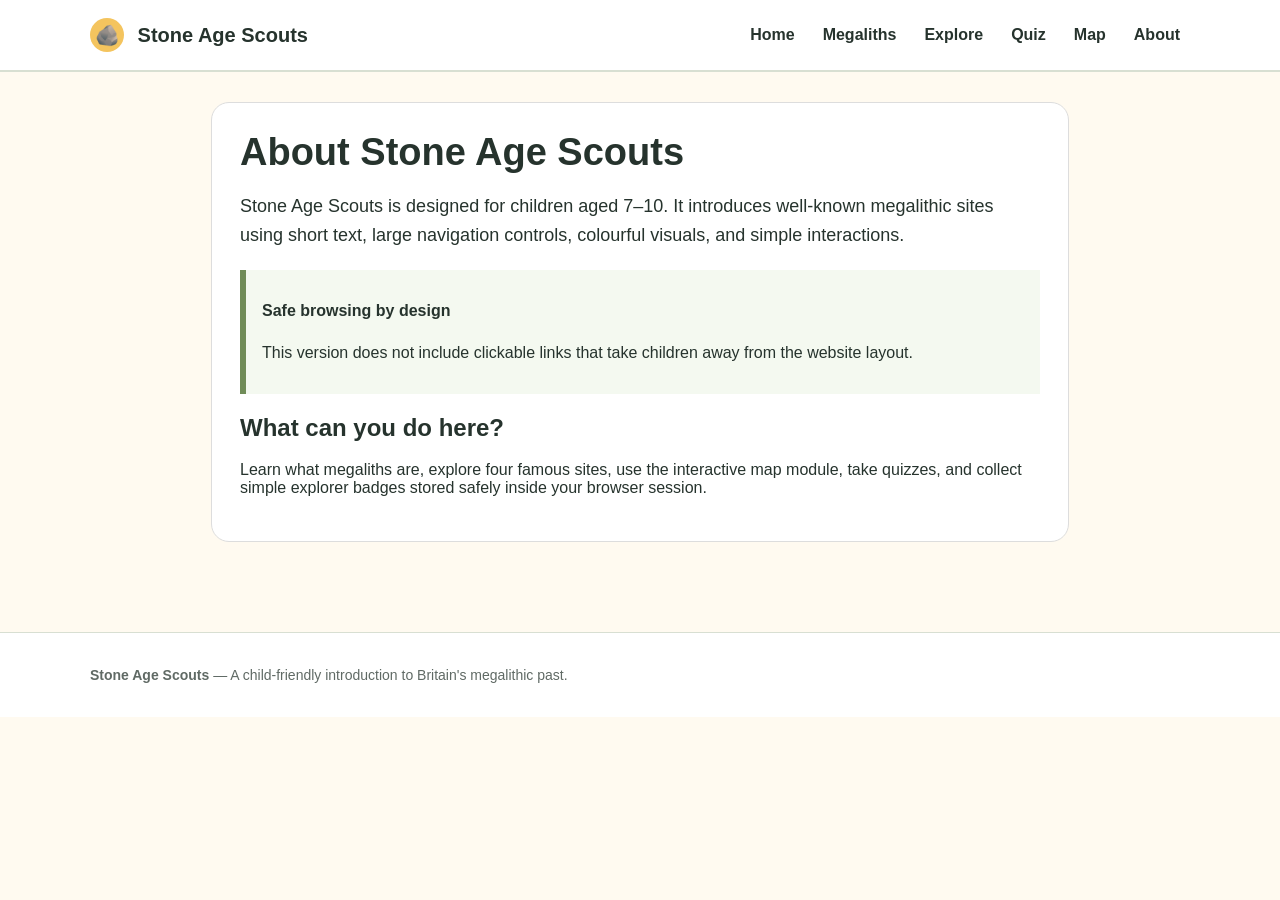
<file: about.html>
<!DOCTYPE html>
<html lang="en-GB">
<head>
    <meta charset="UTF-8">
    <meta name="viewport" content="width=device-width, initial-scale=1.0">
    <title>About Us | Stone Age Scouts</title>
    <link rel="stylesheet" href="style.css">
</head>
<body data-site="about">

    <nav class="navbar" aria-label="Main Navigation">
        <div class="container nav-row">
            <a href="index.html" class="brand">
                <span class="brand-mark" aria-hidden="true">🪨</span> Stone Age Scouts
            </a>
            <button class="menu-toggle" aria-expanded="false" aria-controls="navLinks">Menu</button>
            <div id="navLinks" class="nav-links">
                <a href="index.html">Home</a>
                <a href="what-are-megaliths.html">Megaliths</a>
                <a href="explore.html">Explore</a>
                <a href="quiz.html">Quiz</a>
                <a href="map.html">Map</a>
                <a href="about.html" class="active">About</a>
            </div>
        </div>
    </nav>

    <main class="container main-content">
        <article class="content-card" style="max-width: 800px; margin: 0 auto;">
            <h1 class="section-title">About Stone Age Scouts</h1>
            <p class="lead">Stone Age Scouts is designed for children aged 7–10. It introduces well-known megalithic sites using short text, large navigation controls, colourful visuals, and simple interactions.</p>
            
            <aside class="fact-box" style="border-left-color: #708c58; background-color: #f4f9f0;">
                <p><strong>Safe browsing by design</strong><br>
                This version does not include clickable links that take children away from the website layout.</p>
            </aside>

            <h2>What can you do here?</h2>
            <p>Learn what megaliths are, explore four famous sites, use the interactive map module, take quizzes, and collect simple explorer badges stored safely inside your browser session.</p>
        </article>
    </main>

    <footer class="site-footer">
        <div class="container small">
            <p><strong>Stone Age Scouts</strong> — A child-friendly introduction to Britain's megalithic past.</p>
        </div>
    </footer>

    <script src="script.js"></script>
</body>
</html>
</file>
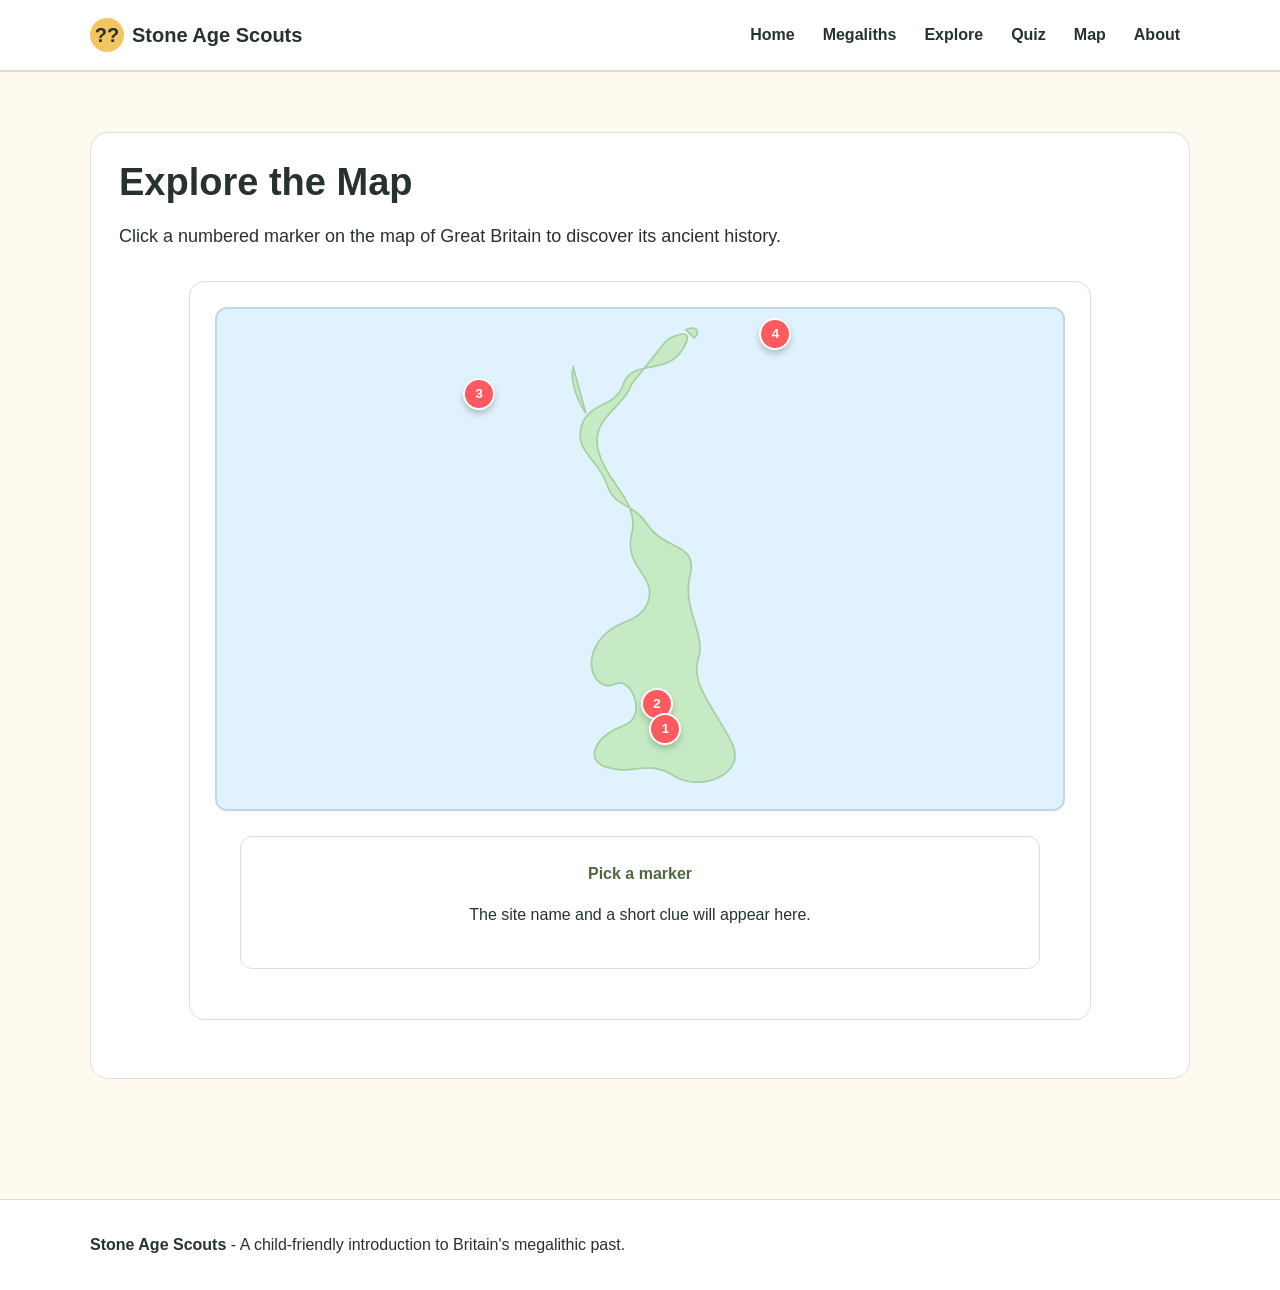
<file: map.html>
<!DOCTYPE html>
<html lang="en">
<head>
    <meta charset="UTF-8">
    <meta name="viewport" content="width=device-width, initial-scale=1.0">
    <title>Map | Stone Age Scouts</title>
    <link rel="stylesheet" href="style.css">
    <style>
        /* Custom map styling to ensure the map visual looks great and stands out */
        .map-stage {
            position: relative;
            height: 500px;
            background-color: #e0f2fe; /* Light blue sea background */
            border-radius: 12px;
            overflow: hidden;
            border: 2px solid #bdd7ee;
        }
        .uk-map-vector {
            width: 100%;
            height: 100%;
            opacity: 0.85;
        }
        .map-marker {
            position: absolute;
            width: 32px;
            height: 32px;
            background-color: #ff5a5f;
            color: white;
            border: 2px solid white;
            border-radius: 50%;
            font-weight: bold;
            cursor: pointer;
            box-shadow: 0 4px 6px rgba(0,0,0,0.2);
            transform: translate(-50%, -50%);
            transition: transform 0.2s, background-color 0.2s;
            z-index: 5;
        }
        .map-marker:hover {
            background-color: #e00007;
            transform: translate(-50%, -50%) scale(1.2);
        }
    </style>
</head>
<body>

    <!-- Navigation Bar -->
    <nav class="navbar">
        <div class="container nav-row">
            <a href="index.html" class="brand"><span class="brand-mark">??</span>Stone Age Scouts</a>
            <button class="menu-toggle" aria-label="Toggle menu">Menu</button>
            <div class="nav-links">
                <a href="index.html">Home</a>
                <a href="Megaliths.html">Megaliths</a>
                <a href="Explore.html">Explore</a>
                <a href="Quiz.html">Quiz</a>
                <a href="map.html" class="active">Map</a>
                <a href="About.html">About</a>
            </div>
        </div>
    </nav>

    <!-- Main Content -->
    <main class="container main-content">
        <div class="content-card">
            <h1 class="section-title">Explore the Map</h1>
            <p class="lead">Click a numbered marker on the map of Great Britain to discover its ancient history.</p>

            <!-- Map Interface Component -->
            <div class="map-card">
                <div class="map-stage">
                    <!-- Inline SVG placeholder map of Great Britain for visual location context -->
                    <svg class="uk-map-vector" viewBox="0 0 400 600" xmlns="http://w3.org">
                        <!-- Abstract landmass shape for Great Britain / Ireland styling -->
                        <path d="M 230 40 C 240 30, 270 20, 250 50 C 230 80, 190 60, 180 90 C 170 120, 140 110, 130 140 C 120 170, 150 180, 160 210 C 170 240, 190 230, 210 260 C 230 290, 270 280, 260 320 C 250 360, 280 390, 270 420 C 260 450, 290 480, 310 520 C 330 560, 270 580, 240 560 C 210 540, 190 560, 160 550 C 130 540, 150 510, 180 500 C 210 490, 190 440, 170 450 C 150 460, 130 430, 150 400 C 170 370, 200 380, 210 350 C 220 320, 180 310, 190 270 C 200 230, 160 210, 150 170 C 140 130, 180 120, 190 90 Z" fill="#c2eaba" stroke="#9bc891" stroke-width="2"/>
                        <!-- Orkney Islands shape -->
                        <path d="M 255 25 C 265 20, 275 25, 265 35 Z" fill="#c2eaba" stroke="#9bc891" stroke-width="2"/>
                        <!-- Outer Hebrides shape -->
                        <path d="M 120 70 C 115 85, 125 110, 135 125 Z" fill="#c2eaba" stroke="#9bc891" stroke-width="2"/>
                    </svg>

                    <!-- Interactive Buttons placed geographically -->
                    <!-- 4. Skara Brae (Orkney - Far North) -->
                    <button class="map-marker" data-site="skara" style="top: 5%; left: 66%;" title="Skara Brae">4</button>
                    
                    <!-- 3. Callanish Stones (Isle of Lewis - Northwest Scotland) -->
                    <button class="map-marker" data-site="callanish" style="top: 17%; left: 31%;" title="Callanish Stones">3</button>
                    
                    <!-- 2. Avebury (Wiltshire - South England) -->
                    <button class="map-marker" data-site="avebury" style="top: 79%; left: 52%;" title="Avebury">2</button>
                    
                    <!-- 1. Stonehenge (Wiltshire - South England, slightly south of Avebury) -->
                    <button class="map-marker" data-site="stonehenge" style="top: 84%; left: 53%;" title="Stonehenge">1</button>
                </div>

                <!-- Dynamic Info Display Panel -->
                <div class="description-box" style="margin-top: 25px; text-align: center;">
                    <h2 id="mapTargetTitle" class="location-tag">Pick a marker</h2>
                    <p id="mapTargetClue">The site name and a short clue will appear here.</p>
                </div>
            </div>
            
        </div>
    </main>

    <!-- Site Footer Component -->
    <footer class="site-footer">
        <div class="container text-center">
            <p><strong>Stone Age Scouts</strong> - A child-friendly introduction to Britain's megalithic past.</p>
        </div>
    </footer>

    <!-- Interactive Logic Script Attachment -->
    <script src="script.js"></script>
</body>
</html>
</file>
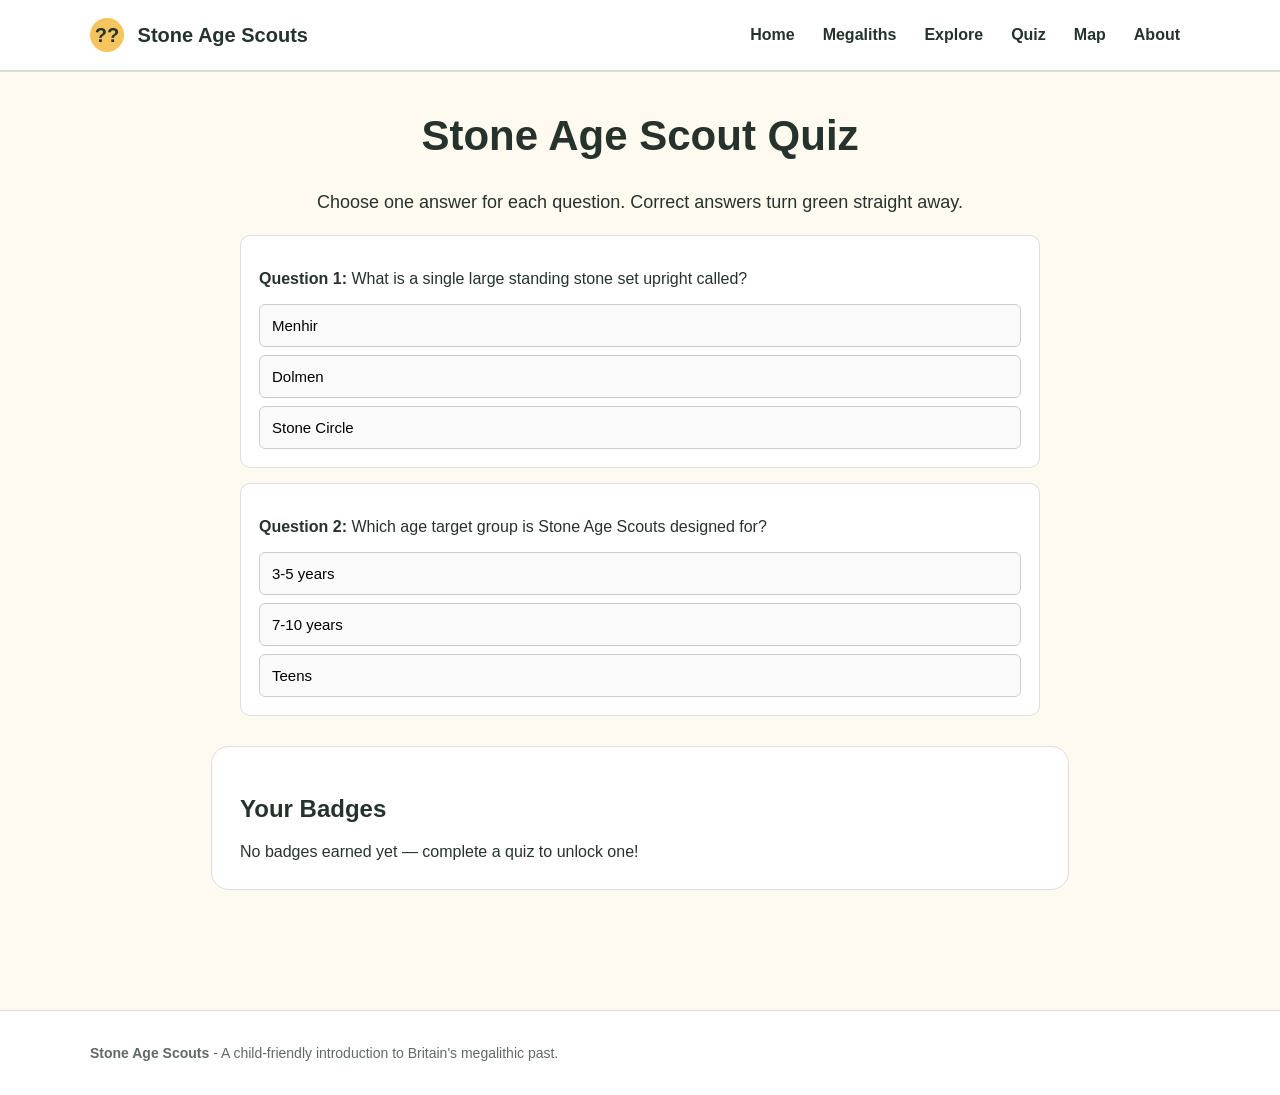
<file: quiz.html>
<!DOCTYPE html>
<html lang="en-GB">
<head>
    <meta charset="UTF-8">
    <meta name="viewport" content="width=device-width, initial-scale=1.0">
    <title>Quiz | Stone Age Scouts</title>
    <link rel="stylesheet" href="style.css">
</head>
<body data-site="quiz-portal">

    <nav class="navbar" aria-label="Main Navigation">
        <div class="container nav-row">
            <a href="index.html" class="brand">
                <span class="brand-mark" aria-hidden="true">??</span> Stone Age Scouts
            </a>
            <button class="menu-toggle" aria-expanded="false" aria-controls="navLinks">Menu</button>
            <div id="navLinks" class="nav-links">
                <a href="index.html">Home</a>
                <a href="what-are-megaliths.html">Megaliths</a>
                <a href="explore.html">Explore</a>
                <a href="quiz.html" class="active">Quiz</a>
                <a href="map.html">Map</a>
                <a href="about.html">About</a>
            </div>
        </div>
    </nav>

    <main class="container main-content">
        <h1 class="page-title">Stone Age Scout Quiz</h1>
        <p class="lead" style="text-align: center;">Choose one answer for each question. Correct answers turn green straight away.</p>
        
        <section id="quizContainer" class="quiz-wrap" aria-live="polite">
            <p>Loading questions...</p>
        </section>

        <section class="content-card" style="max-width: 800px; margin: 30px auto;">
            <h2>Your Badges</h2>
            <div id="badgeList" class="badge-row" aria-live="polite"></div>
        </section>
    </main>

    <footer class="site-footer">
        <div class="container small">
            <p><strong>Stone Age Scouts</strong> - A child-friendly introduction to Britain's megalithic past.</p>
        </div>
    </footer>

    <script src="script.js"></script>
</body>
</html>
</file>
<file: style.css>
/* ==========================================================================
   1. CORE BASE STYLES
   ========================================================================== */
body {
    margin: 0;
    font-family: Arial, Helvetica, sans-serif;
    background-color: #fffaf0;
    color: #26332d;
}

img {
    max-width: 100%;
    height: auto;
    display: block;
}

button {
    font-family: Arial, Helvetica, sans-serif;
}

.container {
    width: 90%;
    max-width: 1100px;
    margin: 0 auto;
}

.small {
    font-size: 14px;
    color: #606a65;
}

/* ==========================================================================
   2. NAVIGATION & FOOTER (LAYOUT)
   ========================================================================== */
.navbar {
    background-color: #ffffff;
    border-bottom: 2px solid #d8dfd2;
    position: sticky;
    top: 0;
    z-index: 10;
}

.nav-row {
    min-height: 70px;
    display: flex;
    align-items: center;
    justify-content: space-between;
}

.brand {
    text-decoration: none;
    color: #26332d;
    font-size: 20px;
    font-weight: bold;
}

.brand-mark {
    display: inline-block;
    background-color: #f4c45e;
    width: 34px;
    height: 34px;
    line-height: 34px;
    text-align: center;
    border-radius: 20px;
    margin-right: 8px;
}

.nav-links {
    display: flex;
    gap: 8px;
}

.nav-links a {
    text-decoration: none;
    color: #26332d;
    font-weight: bold;
    padding: 8px 10px;
}

.nav-links a:hover {
    background-color: #f3ead5;
}

.menu-toggle {
    display: none;
    background-color: #708c58;
    color: white;
    border: none;
    padding: 10px;
    border-radius: 6px;
    font-weight: bold;
}

@media (max-width: 768px) {
    .menu-toggle {
        display: block;
        cursor: pointer;
    }
    .nav-links {
        display: none;
        flex-direction: column;
        position: absolute;
        top: 70px;
        right: 5%;
        background-color: white;
        border: 1px solid #d8dfd2;
        padding: 10px;
        border-radius: 8px;
        z-index: 20;
    }
    .nav-links.open {
        display: flex;
    }
}

.site-footer {
    padding: 20px 0;
    background-color: #ffffff;
    border-top: 1px solid #d8dfd2;
    margin-top: 40px;
}

/* ==========================================================================
   3. UNIVERSAL CARDS & MODULES
   ========================================================================== */
.content-card {
    background-color: white;
    margin: 30px 0;
    padding: 28px;
    border: 1px solid #dddddd;
    border-radius: 18px;
}

.section-title {
    font-size: 38px;
    margin: 0 0 10px 0;
}

.lead {
    font-size: 18px;
    line-height: 1.6;
}

.fact-box {
    background-color: #fff4c9;
    border-left: 6px solid #f4c45e;
    padding: 16px;
    margin-top: 20px;
}

.fact-box strong {
    display: block;
    margin-bottom: 6px;
}

/* ==========================================================================
   4. HOME PAGE & GRIDS
   ========================================================================== */
.hero {
    padding: 35px 0 30px 0;
}

.hero-card {
    background-color: #708c58;
    color: white;
    text-align: center;
    padding: 30px;
    border-radius: 20px;
}

.hero-card h1 {
    font-size: 46px;
    margin: 15px 0 10px 0;
}

.hero-card p {
    font-size: 20px;
}

.eyebrow {
    background-color: #ffffff;
    color: #4f6940;
    padding: 7px 12px;
    border-radius: 15px;
    font-weight: bold;
}

.hero-image {
    width: 100%;
    max-width: 600px;
    height: 300px;
    object-fit: cover;
    margin: 25px auto 0 auto;
    border-radius: 15px;
    box-shadow: 0 4px 12px rgba(0, 0, 0, 0.1);
}

.home-grid {
    display: grid;
    grid-template-columns: repeat(2, 1fr);
    gap: 25px;
    max-width: 780px;
    margin: 28px auto;
}

@media (max-width: 580px) {
    .home-grid {
        grid-template-columns: 1fr;
    }
}

.big-tile {
    min-height: 160px;
    text-align: center;
    text-decoration: none;
    color: #26332d;
    padding: 25px;
    border-radius: 18px;
    border: 2px solid #d5d5d5;
    transition: transform 0.2s element, border-color 0.2s;
}

.big-tile:hover {
    border-color: #708c58;
    transform: translateY(-2px);
}

.big-tile h2 {
    margin: 10px 0 8px 0;
}

.big-tile p {
    margin: 0;
}

.tile-megalith { background-color: #f4d57b; }
.tile-explore  { background-color: #9ec8a7; }
.tile-quiz     { background-color: #e7a6b2; }
.tile-map      { background-color: #9ccfe2; }

.tile-icon {
    display: block;
    font-size: 50px;
}

.home-bottom-links {
    max-width: 780px;
    margin: 10px auto 30px auto;
    display: flex;
    justify-content: space-between;
}

.home-bottom-links a {
    text-decoration: none;
    color: #26332d;
    background-color: #f3ead5;
    padding: 10px 15px;
    border-radius: 10px;
    font-weight: bold;
}

/* ==========================================================================
   5. MEGALITHS & EXPLORE SECTIONS
   ========================================================================== */
.megalith-types {
    display: grid;
    grid-template-columns: repeat(3, 1fr);
    gap: 18px;
    margin-top: 20px;
}

@media (max-width: 768px) {
    .megalith-types {
        grid-template-columns: 1fr;
    }
}

.type-card {
    background-color: #f7f0df;
    padding: 15px;
    border: 1px solid #ded6c6;
    border-radius: 12px;
}

.type-photo img {
    width: 100%;
    height: 180px;
    object-fit: cover;
    border-radius: 8px;
}

.type-photo figcaption {
    text-align: center;
    font-size: 12px;
    margin-top: 5px;
    color: #666666;
}

.site-cards {
    display: grid;
    grid-template-columns: 1fr 1fr;
    gap: 18px;
    margin-top: 20px;
}

@media (max-width: 768px) {
    .site-cards {
        grid-template-columns: 1fr;
    }
}

.site-card {
    display: flex;
    align-items: center;
    gap: 15px;
    padding: 15px;
    border: 1px solid #dddddd;
    border-radius: 12px;
    background-color: white;
}

.site-card-image {
    width: 150px;
    height: 110px;
    object-fit: cover;
    border-radius: 8px;
    flex-shrink: 0;
}

.site-card h3 { margin: 0 0 6px 0; }
.site-card p { margin-top: 0; }
.site-card a { color: #4f6940; font-weight: bold; }

/* ==========================================================================
   6. INDIVIDUAL SITE PAGES (STONEHENGE, ETC.)
   ========================================================================== */
.main-content {
    padding: 30px 0 50px 0;
}

.page-title {
    text-align: center;
    font-size: 42px;
    margin-top: 10px;
}

.hero-panel {
    max-width: 800px;
    margin: 0 auto;
    background-color: #cccccc;
    border-radius: 14px;
    overflow: hidden;
    box-shadow: 0 4px 10px rgba(0,0,0,0.05);
}

.hero-photo {
    width: 100%;
    height: 380px;
    object-fit: cover;
}

@media (max-width: 600px) {
    .hero-photo {
        height: 240px;
    }
}

.description-box {
    max-width: 750px;
    margin: 25px auto;
    padding: 24px;
    background-color: white;
    border: 1px solid #dddddd;
    border-radius: 12px;
    line-height: 1.6;
}

.location-tag {
    color: #4f6940;
    font-size: 16px;
    margin-top: 0;
}

.round-actions {
    max-width: 650px;
    margin: 25px auto;
    display: flex;
    justify-content: space-around;
    gap: 15px;
}

.round-action {
    width: 140px;
    height: 140px;
    border-radius: 100px;
    border: 2px solid #26332d;
    font-size: 16px;
    font-weight: bold;
    cursor: pointer;
    display: flex;
    flex-direction: column;
    align-items: center;
    justify-content: center;
    transition: transform 0.1s;
}

.round-action:active {
    transform: scale(0.95);
}

.round-action.quiz-btn { background-color: #e7a6b2; }
.round-action.fact-btn { background-color: #f4d57b; }

.action-icon {
    display: block;
    font-size: 34px;
    margin-bottom: 4px;
}

.navigation-footer {
    text-align: center;
    margin-top: 30px;
}

.home-button {
    display: inline-block;
    width: 180px;
    background-color: #708c58;
    color: white;
    text-decoration: none;
    text-align: center;
    padding: 12px;
    border-radius: 8px;
    font-weight: bold;
}

.feedback-panel {
    display: none;
    max-width: 650px;
    margin: 20px auto;
    padding: 20px;
    background-color: white;
    border: 2px solid #d8dfd2;
    border-radius: 10px;
}

.feedback-panel.show {
    display: block;
}

/* ==========================================================================
   7. INTERACTIVE TEMPLATES (QUIZ & MAPS)
   ========================================================================== */
.quiz-wrap {
    max-width: 800px;
    margin: 0 auto;
}

.question {
    background-color: white;
    border: 1px solid #dddddd;
    border-radius: 10px;
    padding: 18px;
    margin-bottom: 15px;
}

.option {
    display: block;
    width: 100%;
    text-align: left;
    margin-top: 8px;
    padding: 12px;
    border: 1px solid #cccccc;
    border-radius: 6px;
    background-color: #fafafa;
    cursor: pointer;
    font-size: 15px;
}

.option.correct {
    background-color: #dff2d6;
    border-color: #6d9a59;
    color: #2b4c1e;
    font-weight: bold;
}

.option.wrong {
    background-color: #f9dce2;
    border-color: #b45c6d;
    color: #5c1e29;
}

.quiz-summary {
    display: none;
    padding: 18px;
    margin-top: 20px;
    background-color: #f3ead5;
    border-radius: 8px;
    text-align: center;
    font-weight: bold;
}

.quiz-summary.show {
    display: block;
}

.badge-row {
    display: flex;
    gap: 10px;
    flex-wrap: wrap;
    margin-top: 15px;
}

.badge {
    border: 2px dashed #708c58;
    padding: 8px 12px;
    border-radius: 16px;
    font-weight: bold;
    background-color: #ffffff;
}

.map-card {
    background-color: white;
    max-width: 850px;
    margin: 30px auto;
    padding: 25px;
    border: 1px solid #dddddd;
    border-radius: 15px;
}

.map-stage {
    position: relative;
    height: 460px;
</file>
